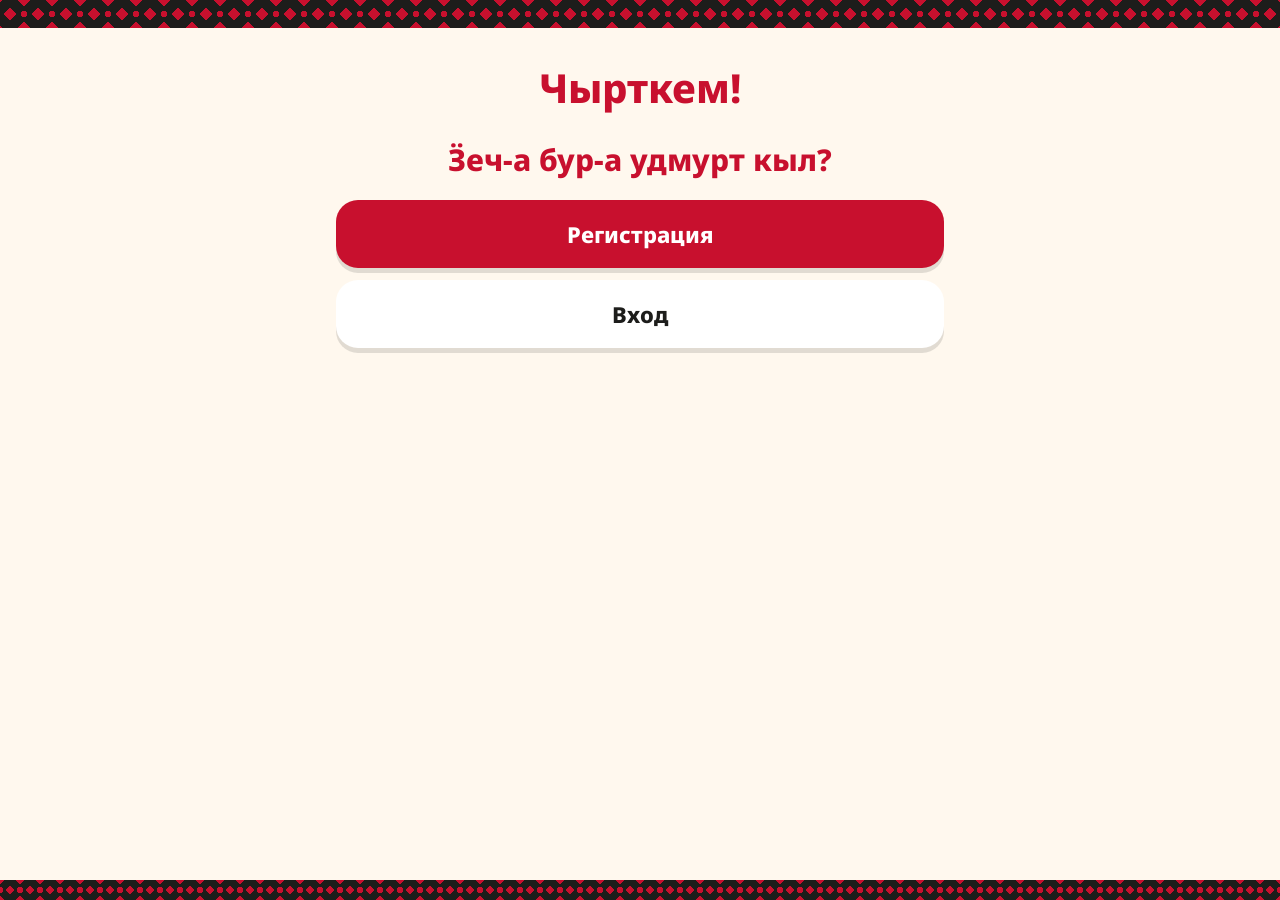
<file: index.html>
<!DOCTYPE html>
<html lang="ru">
<head>
    <meta charset="UTF-8">
    <meta name="viewport" content="width=device-width, initial-scale=1.0">
    <link rel="stylesheet" href="css/style.css">
    <title>Ӟеч-а бур-а удмурт кыл?</title>
</head>
<body>
    <header>

    </header>
    <nav>

    </nav>
    <main>

        <p>Чырткем!</p>
        <h1>Ӟеч-а бур-а удмурт кыл?</h1>
        <a href="html/education.html" hidden>Обучение</a>
        <a href="html/games.html" hidden>Игры</a>
        <a href="html/profile.html" hidden>Профиль</a>
        <a href="html/settings.html" hidden>Настройки</a>

        <section id="auth-screen">
            <button id="open-register">Регистрация</button>
            <button id="open-login">Вход</button>
        </section>

        <section id="register-screen" hidden>
            <p>Регистрация</p>
            <input id="register-name" type="text" placeholder="Имя пользователя">
            <input id="register-password" type="password" placeholder="Пароль">
            <p id="register-error"></p>
            <button id="register-button">Зарегистрироваться</button>
            <button id="register-back">Назад</button>
        </section>

        <section id="login-screen" hidden>
            <p>Вход</p>
            <input id="login-name" type="text" placeholder="Имя пользователя">
            <input id="login-password" type="password" placeholder="Пароль">
            <p id="login-error"></p>
            <button id="login-button">Войти</button>
            <button id="login-back">Назад</button>
        </section>

    </main>
    <footer>

    </footer>

    <script src="lib/sql-wasm.js"></script>
    <script type="module" src="js/auth.js"></script>
</body>
</html>
</file>
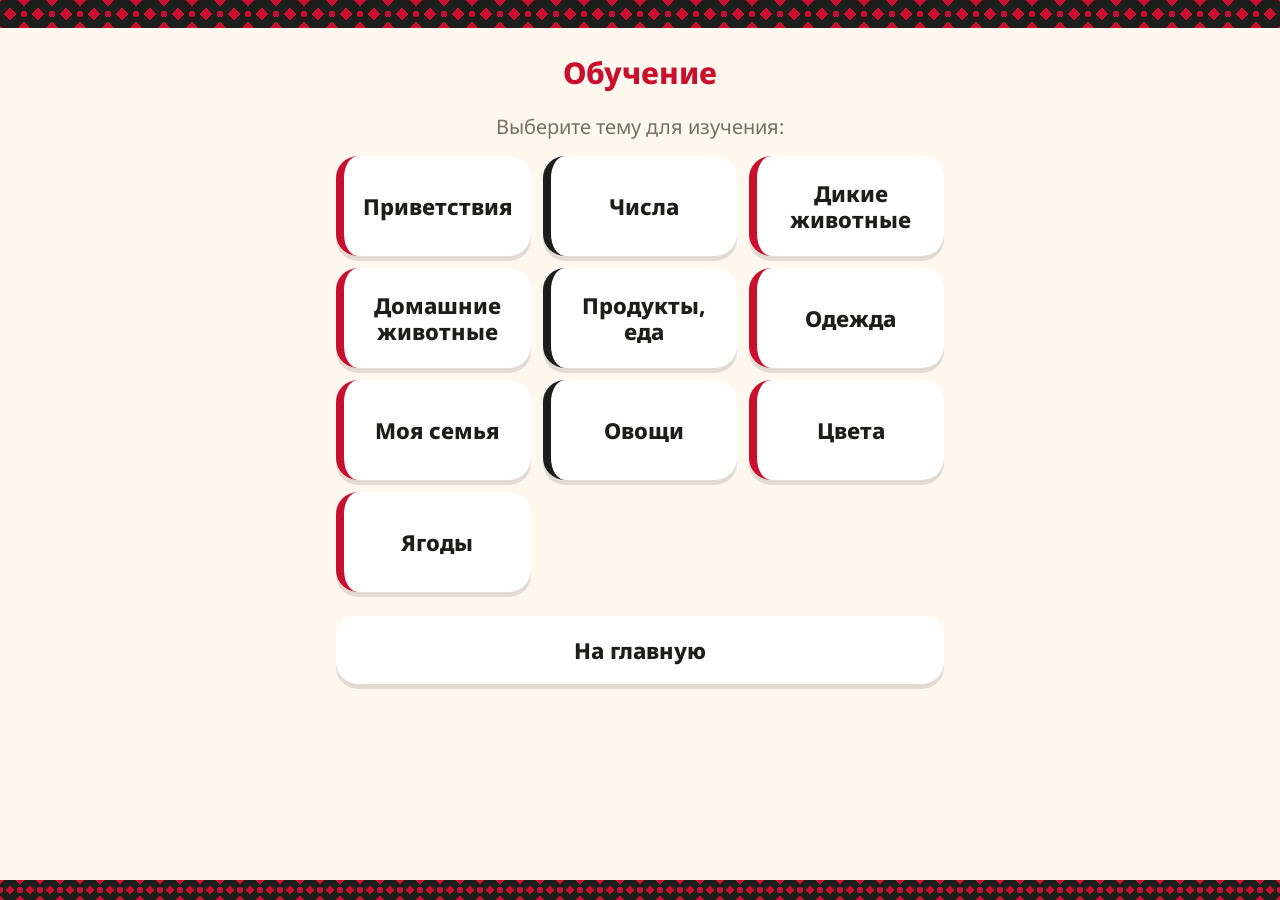
<file: html/education.html>
<!DOCTYPE html>
<html lang="ru">
<head>
    <meta charset="UTF-8">
    <meta name="viewport" content="width=device-width, initial-scale=1.0">
    <link rel="stylesheet" href="../css/style.css">
    <title>Обучение</title>
</head>
<body>
    <header>
        
    </header>
    <nav>

    </nav>
    <main>
        <h1>Обучение</h1>

        <section id="start-screen">
            <p>Выберите тему для изучения:</p>
            <div id="buttons"></div>
            <button id="to-main">На главную</button>
        </section>
        

        <section id="education-screen" hidden>
            <p id="word"></p>
            <p id="pronunciation"></p>
            <p id="translation"></p>
            <p id="count"></p>
            <button id="back">Назад</button>
            <button id="next">Далее</button>
            <button id="to-list">К списку тем</button>
        </section>

    </main>
    <footer>
        
    </footer>

    <script type="module" src="../js/education.js"></script>
</body>
</html>
</file>
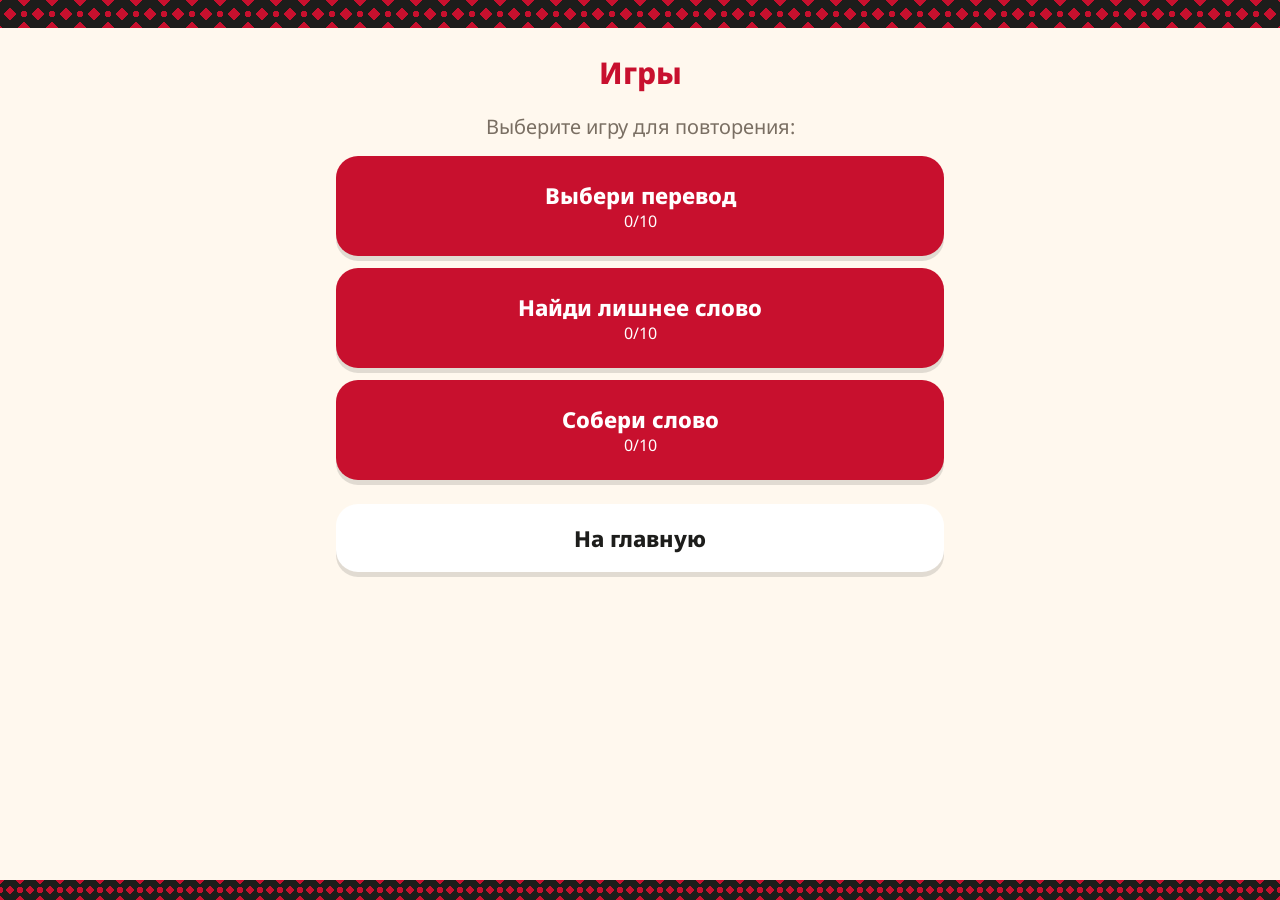
<file: html/games.html>
<!DOCTYPE html>
<html lang="ru">
<head>
    <meta charset="UTF-8">
    <meta name="viewport" content="width=device-width, initial-scale=1.0">
    <link rel="stylesheet" href="../css/style.css">
    <title>Игры</title>
</head>
<body>
    <header>
        
    </header>
    <nav>

    </nav>
    <main>
        <h1>Игры</h1>

        <section id="start-screen">
            <p>Выберите игру для повторения:</p>
            <div>
                <button id="select-translate">Выбери перевод <span id="progress-translate"></span></button>
                <button id="select-wrong">Найди лишнее слово <span id="progress-wrong"></span></button>
                <button id="select-build-word">Собери слово <span id="progress-build-word"></span></button>
            </div>
            <button id="to-main">На главную</button>
        </section>

        <section id="select-screen" hidden>
            <p>Выберите тему:</p>
            <div id="buttons"></div>
            <button id="to-start-screen">Назад</button>
        </section>

        <section id="game-translate-screen" hidden>
            <button id="translate-close">✕</button>
            <p>Переведите на русский</p>
            <p id="translate-word"></p>
            <p id="translate-count"></p>
            <div id="translate-options"></div>
            <button id="translate-next" hidden>Далее</button>
        </section>

        <section id="game-wrong-screen" hidden>
            <button id="wrong-close">✕</button>
            <p>Выберите лишнее слово из списка</p>
            <p id="wrong-words"></p>
            <p id="wrong-count"></p>
            <div id="wrong-options"></div>
            <button id="wrong-next" hidden>Далее</button>
        </section> 

        <section id="game-build-word-screen" hidden>
            <button id="build-word-close">✕</button>
            <p>Составьте слово из букв</p>
            <p id="build-word-text"></p>
            <p id="build-word-count"></p>
            <p id="build-word-answer"></p>
            <div id="build-word-options"></div>
            <button id="build-word-reset">Заново</button>
            <button id="build-word-next" hidden>Далее</button>
        </section>

        <section id="translate-end-screen" hidden>
            <p id="translate-result-text"></p>
            <p id="translate-result-score"></p>
            <button id="translate-play-again">Играть ещё</button>
            <button id="translate-to-themes">К списку тем</button>
        </section>

        <section id="wrong-end-screen" hidden>
            <p id="wrong-result-text"></p>
            <p id="wrong-result-score"></p>
            <button id="wrong-play-again">Играть ещё</button>
            <button id="wrong-to-themes">К списку тем</button>
        </section>

        <section id="build-word-end-screen" hidden>
            <p id="build-word-result-text"></p>
            <p id="build-word-result-score"></p>
            <button id="build-word-play-again">Играть ещё</button>
            <button id="build-word-to-themes">К списку тем</button>
        </section>

    </main>
    <footer>
        
    </footer>

    <script src="../lib/sql-wasm.js"></script>
    <script type="module" src="../js/games.js"></script>
</body>
</html>
</file>
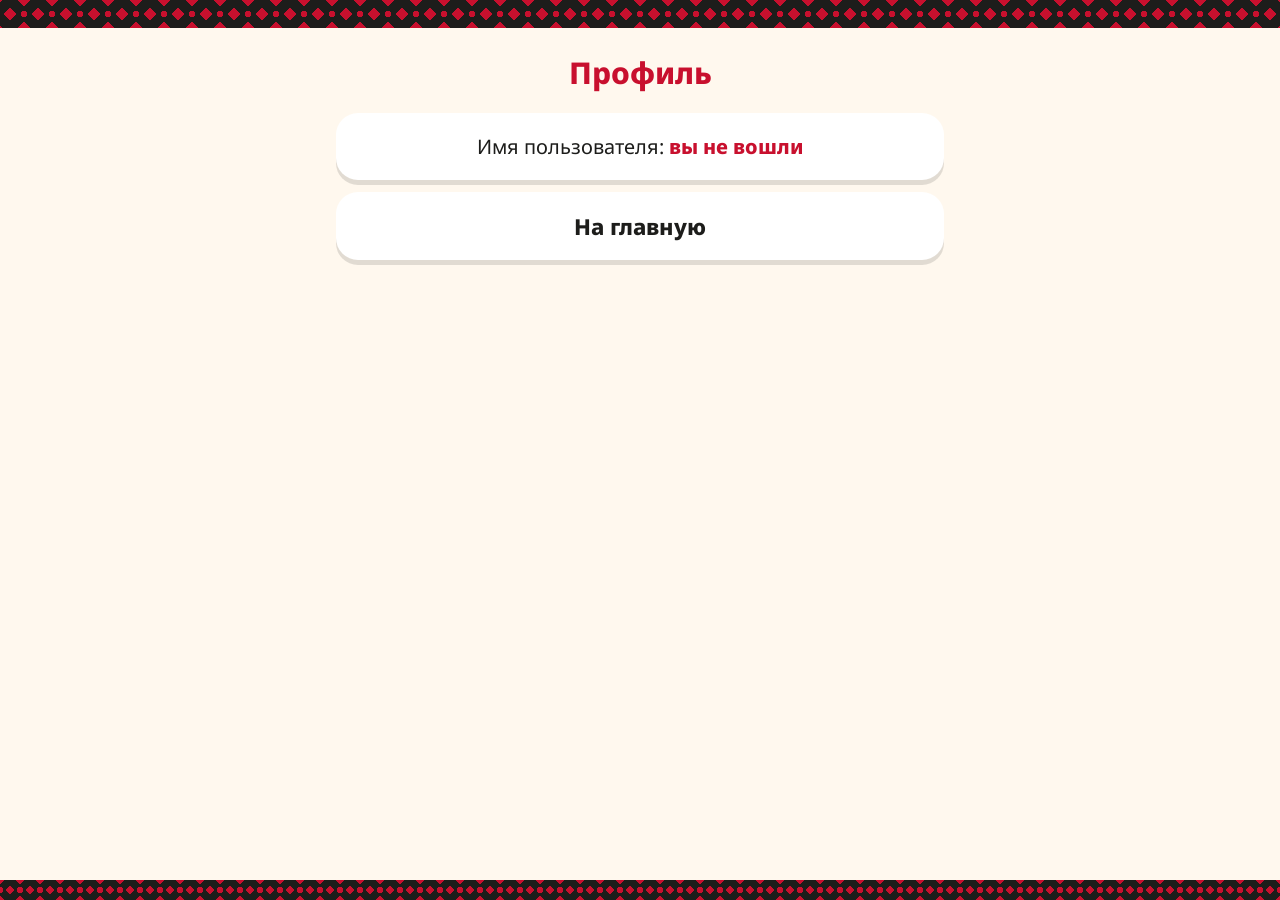
<file: html/profile.html>
<!DOCTYPE html>
<html lang="ru">
<head>
    <meta charset="UTF-8">
    <meta name="viewport" content="width=device-width, initial-scale=1.0">
    <link rel="stylesheet" href="../css/style.css">
    <title>Профиль</title>
</head>
<body>
    <header>

    </header>
    <nav>

    </nav>
    <main>
        <h1>Профиль</h1>

        <section id="profile-screen">
            <p>Имя пользователя: <span id="profile-name"></span></p>
            <button id="open-change-password">Изменить пароль</button>
            <button id="logout-button">Выйти из профиля</button>
            <button id="to-main">На главную</button>
        </section>

        <section id="password-screen" hidden>
            <p>Изменение пароля</p>
            <input id="old-password" type="password" placeholder="Старый пароль">
            <input id="new-password" type="password" placeholder="Новый пароль">
            <p id="password-message"></p>
            <button id="save-password">Сохранить</button>
            <button id="password-back">Назад</button>
        </section>

    </main>

    <div id="logout-confirm" hidden>
        <p>Выйти из профиля?</p>
        <button id="logout-yes">Выйти</button>
        <button id="logout-no">Отмена</button>
    </div>

    <footer>

    </footer>

    <script src="../lib/sql-wasm.js"></script>
    <script type="module" src="../js/profile.js"></script>
</body>
</html>
</file>
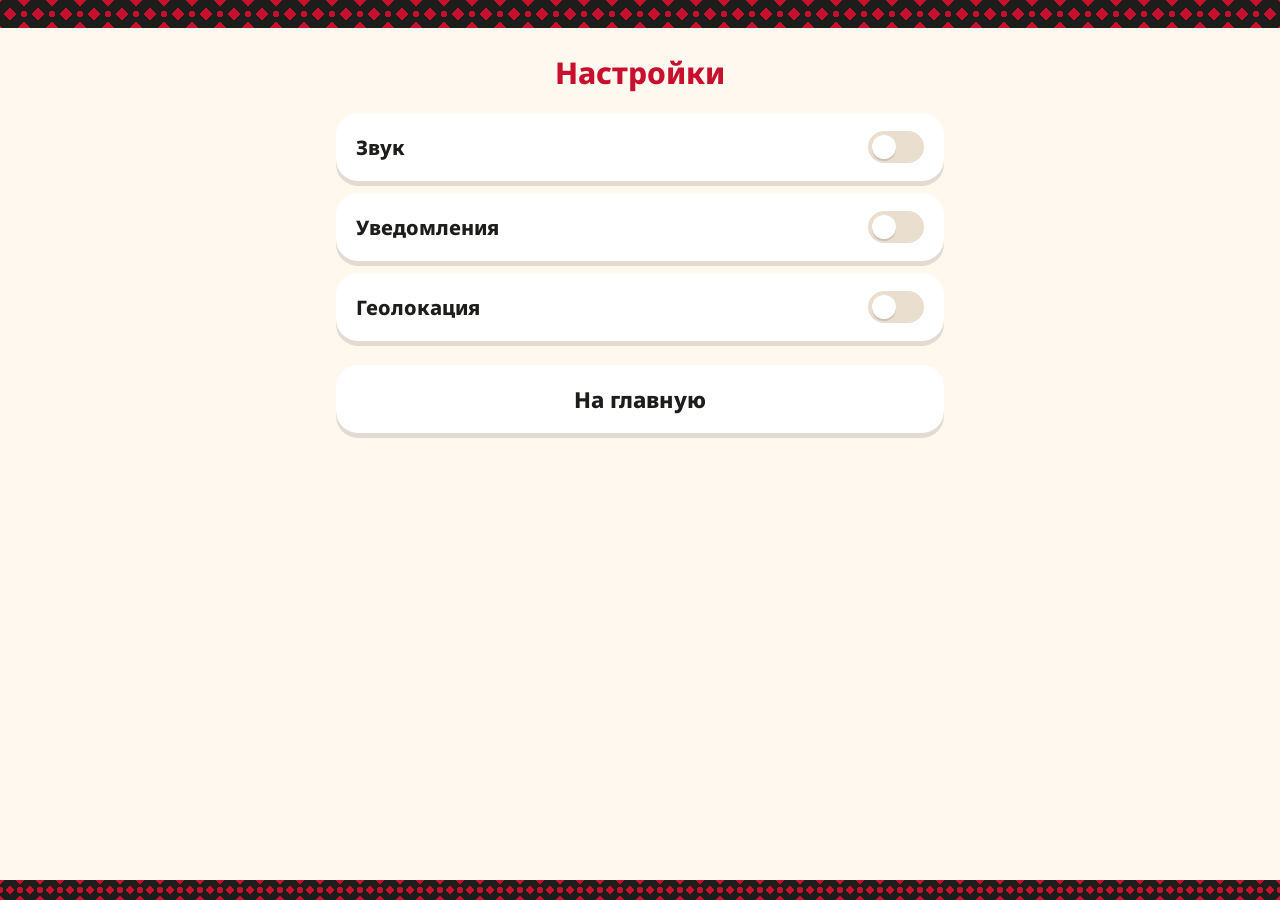
<file: html/settings.html>
<!DOCTYPE html>
<html lang="ru">
<head>
    <meta charset="UTF-8">
    <meta name="viewport" content="width=device-width, initial-scale=1.0">
    <link rel="stylesheet" href="../css/style.css">
    <title>Настройки</title>
</head>
<body>
    <header>

    </header>
    <nav>

    </nav>
    <main>
        <h1>Настройки</h1>

        <section id="settings-screen">
            <div>
                <label><input type="checkbox" id="toggle-sound" role="switch"> Звук</label>
                <label><input type="checkbox" id="toggle-notifications" role="switch"> Уведомления</label>
                <label><input type="checkbox" id="toggle-geolocation" role="switch"> Геолокация</label>
            </div>
            <button id="to-main">На главную</button>
        </section>

    </main>
    <footer>

    </footer>

    <script type="module" src="../js/settings.js"></script>
</body>
</html>
</file>
<file: css/style.css>
@font-face { font-family: 'Noto Sans'; font-weight: 400; font-display: swap; src: url('../font/noto-sans-latin-400-normal.woff2') format('woff2'); unicode-range: U+0000-00FF, U+2000-206F; }
@font-face { font-family: 'Noto Sans'; font-weight: 400; font-display: swap; src: url('../font/noto-sans-cyrillic-400-normal.woff2') format('woff2'); unicode-range: U+0301, U+0400-045F, U+0490-0491, U+04B0-04B1, U+2116; }
@font-face { font-family: 'Noto Sans'; font-weight: 400; font-display: swap; src: url('../font/noto-sans-cyrillic-ext-400-normal.woff2') format('woff2'); unicode-range: U+0460-052F, U+1C80-1C8A, U+20B4, U+2DE0-2DFF, U+A640-A69F; }
@font-face { font-family: 'Noto Sans'; font-weight: 800; font-display: swap; src: url('../font/noto-sans-latin-800-normal.woff2') format('woff2'); unicode-range: U+0000-00FF, U+2000-206F; }
@font-face { font-family: 'Noto Sans'; font-weight: 800; font-display: swap; src: url('../font/noto-sans-cyrillic-800-normal.woff2') format('woff2'); unicode-range: U+0301, U+0400-045F, U+0490-0491, U+04B0-04B1, U+2116; }
@font-face { font-family: 'Noto Sans'; font-weight: 800; font-display: swap; src: url('../font/noto-sans-cyrillic-ext-800-normal.woff2') format('woff2'); unicode-range: U+0460-052F, U+1C80-1C8A, U+20B4, U+2DE0-2DFF, U+A640-A69F; }


:root {
    --red: #c8102e;
    --red-dark: #9e0c24;
    --black: #1d1d1b;
    --cream: #fff8ee;
    --white: #ffffff;
    --muted: #7a6f63;
    --line: #eadfce;
    --green: #2e9e4f;

    --radius: 22px;
    --gap: 16px;
    --tap: 68px;
    --shadow: 0 5px 0 rgba(29, 29, 27, 0.13);

    --spring: cubic-bezier(.34, 1.56, .64, 1);
    --pop: .4s var(--spring);
    --fade: .3s ease-out;
    --step: .06s;

    /* узоры ромбиками */
    --ornament:
        radial-gradient(circle, var(--red) 3px, transparent 3.5px),
        linear-gradient(45deg, transparent 37%, var(--black) 37%, var(--black) 63%, transparent 63%),
        linear-gradient(-45deg, transparent 37%, var(--black) 37%, var(--black) 63%, transparent 63%);
}

* { box-sizing: border-box; }

[hidden] { display: none !important; }

html, body { margin: 0; }

body {
    min-height: 100vh;
    min-height: 100dvh;
    display: flex;
    flex-direction: column;
    background: var(--cream);
    color: var(--black);
    font-family: 'Noto Sans', sans-serif;
    font-size: 18px;
    -webkit-tap-highlight-color: transparent;
}

main {
    flex: 1;
    width: 100%;
    max-width: 640px;
    margin: 0 auto;
    padding: 24px var(--gap);
    text-align: center;
}

h1 {
    margin: 0 0 20px;
    font-size: 30px;
    font-weight: 800;
    color: var(--red);
}

/* закрепление узоров в шапке и подвале */
header, footer {
    position: -webkit-sticky;
    position: sticky;
    z-index: 10;
    height: 28px;
    flex-shrink: 0;
    background-color: var(--red);
    background-image: var(--ornament);
    background-size: 28px 28px;
    background-position: center;
}

header { top: 0; }
footer { bottom: 0; height: 20px; background-size: 20px 20px; }
nav:empty { display: none; }

/* кнопки */
button {
    min-height: var(--tap);
    padding: 8px 24px;
    border: 0;
    border-radius: var(--radius);
    background: var(--red);
    color: var(--white);
    font: inherit;
    font-size: 20px;
    font-weight: 800;
    cursor: pointer;
    box-shadow: var(--shadow);
    touch-action: manipulation;
    -webkit-user-select: none;
    user-select: none;
}

/* анимации кнопок */
button, main > a {
    transition: transform .35s var(--spring), box-shadow .35s var(--spring);
}

button:active, main > a:active {
    transform: translateY(5px) scale(.95);
    box-shadow: 0 0 0 rgba(29, 29, 27, 0);
    transition-duration: .05s;
}

button:disabled { opacity: .35; cursor: default; transform: none; }

/* приветствие "Чырткем!" */
main > p:first-child {
    margin: 8px 0 24px;
    font-size: 40px;
    font-weight: 800;
    color: var(--red);
}

main > h1 + p { font-size: 22px; color: var(--muted); font-weight: 400; }

/* 4 раздела */
main > a {
    display: inline-flex;
    flex-direction: column;
    align-items: center;
    justify-content: center;
    gap: 8px;
    width: calc(50% - 10px);
    min-height: 160px;
    margin-bottom: 16px;
    border-radius: var(--radius);
    background: var(--white);
    box-shadow: var(--shadow);
    color: var(--black);
    font-weight: 800;
    text-decoration: none;
    vertical-align: top;
}

main > a:nth-of-type(odd) { margin-right: 8px; }
main > a { -webkit-user-select: none; user-select: none; }

/* иконки разделов */
main > a::before { font-size: 52px; line-height: 1; }
main > a:nth-of-type(1)::before { content: "📚"; }
main > a:nth-of-type(2)::before { content: "🎲"; }
main > a:nth-of-type(3)::before { content: "🙂"; }
main > a:nth-of-type(4)::before { content: "⚙️"; }

/* выделение 1 раздела красным */
main > a:nth-of-type(1) { background: var(--red); color: var(--white); }


/* выбор темы */
#start-screen > p { color: var(--muted); margin: 0 0 16px; }

#buttons {
    display: grid;
    grid-template-columns: repeat(2, 1fr);
    gap: 12px;
    margin-bottom: 24px;
}

#buttons button {
    min-height: 100px;
    padding: 12px;
    background: var(--white);
    color: var(--black);
    border-left: 8px solid var(--red);
    line-height: 1.2;
}

/* темы, оформленные с черной полоской */
#buttons button:nth-child(3n + 2) { border-left-color: var(--black); }

/* кнопки "на главную" и "назад" */
#to-main, #to-start-screen {
    width: 100%;
    background: var(--white);
    color: var(--black);
}

/* экран карточки слова */
#education-screen {
    display: grid;
    grid-template-columns: 1fr 1fr;
    gap: 12px;
}

/* карточка слова с описанием, произношением */
#word, #pronunciation, #translation, #count { grid-column: 1 / -1; margin: 0; }

#word {
    margin-top: 8px;
    padding: 48px 16px 8px;
    border-radius: var(--radius) var(--radius) 0 0;
    background: var(--white);
    color: var(--red);
    font-size: 40px;
    font-size: clamp(30px, 11vw, 44px);
    font-weight: 800;
    line-height: 1.15;
    word-break: break-word;
}

#pronunciation {
    margin-top: -12px;
    padding: 0 16px;
    background: var(--white);
    color: var(--muted);
    font-style: italic;
}

#pronunciation:empty { padding: 0; }

#translation {
    margin-top: -12px;
    padding: 16px 16px 40px;
    border-radius: 0 0 var(--radius) var(--radius);
    background: var(--white);
    box-shadow: var(--shadow);
    font-size: 26px;
    border-top: 2px dashed var(--line);
}

/* полоска орнамента снизу карточки */
#translation, #translate-word, #build-word-text { position: relative; overflow: hidden; }

#translation::after, #translate-word::after, #build-word-text::after {
    content: "";
    position: absolute;
    left: 0;
    right: 0;
    bottom: 0;
    height: 14px;
    background-color: var(--red);
    background-image: var(--ornament);
    background-size: 14px 14px;
}

#count { color: var(--muted); font-weight: 800; padding: 8px 0; }

#back { background: var(--white); color: var(--black); }
#to-list { grid-column: 1 / -1; background: var(--black); }


/* ИГРЫ */

/* список игр */
#start-screen > div:not([id]) {
    display: grid;
    gap: 12px;
    margin-bottom: 24px;
}

#start-screen > div:not([id]) button { min-height: 100px; }

/* прогресс игры под названием */
#start-screen > div:not([id]) button span { display: block; font-size: 16px; font-weight: 400; }
#start-screen > div:not([id]) button span:empty { display: none; }

#select-screen > p { color: var(--muted); margin: 0 0 16px; }

/* экраны игр: крестик и счетчик сверху, ниже задание, слово, варианты */
section[id^="game-"] {
    display: grid;
    grid-template-columns: auto 1fr;
    align-items: center;
    gap: 12px;
}

#game-translate-screen {
    grid-template-areas:
        "close   count"
        "prompt  prompt"
        "word    word"
        "options options"
        "next    next";
}

#game-wrong-screen {
    grid-template-areas:
        "close   count"
        "prompt  prompt"
        "options options"
        "word    word"
        "next    next";
}

#game-build-word-screen {
    grid-template-areas:
        "close   count"
        "prompt  prompt"
        "word    word"
        "answer  answer"
        "options options"
        "next    next";
}

[id$="-close"] {
    grid-area: close;
    width: 60px;
    min-height: 60px;
    padding: 0;
    border-radius: 50%;
    background: var(--white);
    color: var(--black);
    font-size: 24px;
}

section[id^="game-"] [id$="-count"] { grid-area: count; justify-self: end; margin: 0; padding: 0 8px; color: var(--muted); font-weight: 800; }

section[id^="game-"] > p:first-of-type { grid-area: prompt; margin: 4px 0 0; color: var(--muted); }

/* карточка слова в игре */
#translate-word, #build-word-text {
    grid-area: word;
    margin: 0;
    padding: 36px 16px 50px;
    border-radius: var(--radius);
    background: var(--white);
    box-shadow: var(--shadow);
    color: var(--red);
    font-size: 40px;
    font-size: clamp(30px, 11vw, 44px);
    font-weight: 800;
    line-height: 1.15;
    word-break: break-word;
}

/* лишнее слово появляется после ответа */
#wrong-words {
    grid-area: word;
    margin: 0;
    padding: 12px 16px;
    border-radius: var(--radius);
    background: var(--white);
    font-weight: 800;
}

#wrong-words:empty { display: none; }

/* варианты ответа 2х2 */
[id$="-options"] {
    grid-area: options;
    display: grid;
    grid-template-columns: 1fr 1fr;
    gap: 12px;
}

.option {
    min-height: 96px;
    padding: 8px 12px;
    background: var(--white);
    color: var(--black);
    line-height: 1.2;
    overflow-wrap: break-word;   /* переносит только если слово совсем не влезает */
}

.option.correct { background: var(--green); color: var(--white); }
.option.wrong   { background: var(--red);   color: var(--white); }

/* собери слово: буквы плитками */
#build-word-options { grid-template-columns: repeat(auto-fit, minmax(56px, 1fr)); }

.chars {
    min-height: 64px;
    padding: 0;
    background: var(--white);
    color: var(--black);
    font-size: 28px;
}

/* собранное слово */
#build-word-answer {
    grid-area: answer;
    min-height: var(--tap);
    margin: 0;
    padding: 12px 16px;
    border: 2px dashed var(--line);
    border-radius: var(--radius);
    background: var(--white);
    font-size: 32px;
    font-weight: 800;
    letter-spacing: 2px;
}

#build-word-answer.correct { border-color: var(--green); background: var(--green); color: var(--white); }
#build-word-answer.wrong   { border-color: var(--red);   background: var(--red);   color: var(--white); }

/* "заново" и "далее" на одном месте, видна одна из них */
section[id^="game-"] [id$="-next"], #build-word-reset { grid-area: next; }
#build-word-reset { background: var(--white); color: var(--black); }

/* экраны результата */
section[id$="-end-screen"] {
    display: flex;
    flex-direction: column;
    gap: 12px;
    padding-top: 24px;
}

[id$="-result-text"] { margin: 0; font-size: 40px; font-size: clamp(28px, 10vw, 40px); font-weight: 800; color: var(--red); }
[id$="-result-score"] { margin: 0 0 16px; font-size: 20px; color: var(--muted); }
[id$="-to-themes"] { background: var(--white); color: var(--black); }


/* ВХОД, ПРОФИЛЬ, НАСТРОЙКИ */

#auth-screen, #register-screen, #login-screen,
#profile-screen, #password-screen, #settings-screen {
    display: flex;
    flex-direction: column;
    gap: 12px;
}

/* заголовок формы */
#register-screen > p:first-child, #login-screen > p:first-child, #password-screen > p:first-child {
    margin: 0 0 4px;
    font-size: 24px;
    font-weight: 800;
}

/* поля ввода */
input[type="text"], input[type="password"] {
    width: 100%;
    min-height: var(--tap);
    padding: 0 20px;
    border: 2px solid var(--line);
    border-radius: var(--radius);
    background: var(--white);
    color: var(--black);
    font: inherit;
    font-size: 20px;
}

input[type="text"]:focus, input[type="password"]:focus { outline: none; border-color: var(--red); }

/* ошибки и сообщения */
#register-error, #login-error, #password-message { margin: 0; color: var(--red); font-size: 18px; }
#register-error:empty, #login-error:empty, #password-message:empty { display: none; }

/* второстепенные кнопки белые */
#open-login, #register-back, #login-back, #password-back, #open-change-password {
    background: var(--white);
    color: var(--black);
}

/* имя пользователя в профиле */
#profile-screen > p {
    margin: 0;
    padding: 20px;
    border-radius: var(--radius);
    background: var(--white);
    box-shadow: var(--shadow);
    font-size: 20px;
}

#profile-name { color: var(--red); font-weight: 800; }

/* настройки: строка с переключателем */
#settings-screen > div { display: flex; flex-direction: column; gap: 12px; margin-bottom: 12px; }

#settings-screen label {
    display: flex;
    flex-direction: row-reverse;
    justify-content: space-between;
    align-items: center;
    min-height: var(--tap);
    padding: 0 20px;
    border-radius: var(--radius);
    background: var(--white);
    box-shadow: var(--shadow);
    font-weight: 800;
    cursor: pointer;
}

/* переключатель вместо галочки */
input[role="switch"] {
    -webkit-appearance: none;
    appearance: none;
    position: relative;
    flex-shrink: 0;
    width: 56px;
    height: 32px;
    margin: 0;
    border-radius: 16px;
    background: var(--line);
    cursor: pointer;
    transition: background .2s;
}

input[role="switch"]::before {
    content: "";
    position: absolute;
    top: 4px;
    left: 4px;
    width: 24px;
    height: 24px;
    border-radius: 50%;
    background: var(--white);
    box-shadow: 0 2px 0 rgba(29, 29, 27, 0.15);
    transition: transform .35s var(--spring);
}

input[role="switch"]:checked { background: var(--green); }
input[role="switch"]:checked::before { transform: translateX(24px); }

/* выход из профиля */
#logout-button { background: var(--white); color: var(--red); }

/* окно подтверждения выхода, фон вокруг затемнен тенью */
#logout-confirm {
    position: fixed;
    top: 0;
    bottom: 0;
    left: var(--gap);
    right: var(--gap);
    z-index: 50;
    display: flex;
    flex-direction: column;
    justify-content: center;
    gap: 12px;
    max-width: 400px;
    margin: auto;
    height: -webkit-fit-content;
    height: fit-content;
    padding: 24px;
    border-radius: var(--radius);
    background: var(--white);
    box-shadow: 0 0 0 100vmax rgba(29, 29, 27, 0.45);
    text-align: center;
    animation: fade var(--fade) backwards;
}

#logout-confirm p { margin: 0 0 8px; font-size: 24px; font-weight: 800; }
#logout-no { background: var(--cream); color: var(--black); }

/* дефолтные телефоны */
@media (max-width: 389px) {
    .option { padding: 8px 6px; font-size: 18px; }
}

/* узкие телефоны */
@media (max-width: 359px) {
    body { font-size: 16px; }
    main { padding: 16px 12px; }
    button { font-size: 18px; padding: 8px 16px; }
    main > a { min-height: 136px; }
    main > a::before { font-size: 44px; }
    #buttons button { min-height: 88px; }
    .option { min-height: 84px; }
}

/* под планшет */
@media (min-width: 720px) {
    body { font-size: 20px; }
    #buttons { grid-template-columns: repeat(3, 1fr); }
    button { font-size: 22px; }
    main > a { min-height: 190px; }
    #word, #translate-word, #build-word-text { font-size: 56px; }
    .option { min-height: 110px; }
}

/* невысокие экраны */
@media (max-height: 720px) {
    main { padding-top: 12px; }
    h1 { font-size: 24px; margin-bottom: 10px; }
    main > p:first-child { font-size: 32px; margin: 0 0 12px; }
    main > a { min-height: 128px; margin-bottom: 12px; }
    #buttons button { min-height: 84px; }

    #word { padding-top: 28px; }
    #translation { padding-bottom: 32px; }

    section[id^="game-"] { gap: 8px; }
    [id$="-close"] { width: 52px; min-height: 52px; }
    #translate-word, #build-word-text { padding: 18px 16px 34px; }
    section[id^="game-"] > p:first-of-type { margin: 0; }
    .option { min-height: 76px; }
}


/* сильно низкие экраны */
@media (max-height: 600px) {
    :root { --tap: 60px; }
    main { padding-top: 8px; }
    h1 { font-size: 20px; margin-bottom: 4px; }
    section[id^="game-"] { gap: 6px; }
    [id$="-close"] { width: 48px; min-height: 48px; font-size: 20px; }
    #translate-word, #build-word-text { padding: 10px 16px 28px; font-size: 30px; }
    .chars { min-height: 56px; }
    .option { min-height: 62px; }
}

#to-main, #to-start-screen {
    position: -webkit-sticky;
    position: sticky;
    bottom: 28px;
    z-index: 7;
}


@supports (animation-timeline: scroll()) {

    /* затухание контента */
    body::before {
        content: "";
        position: fixed;
        left: 0;
        right: 0;
        bottom: 20px;
        z-index: 5;
        max-width: 640px;
        height: calc(var(--tap) + 72px);
        margin: 0 auto;
        background: linear-gradient(rgba(255, 248, 238, 0), var(--cream) 56px);
        pointer-events: none;
        opacity: 0;
        animation: hint-fade linear both;
        animation-duration: auto;
        animation-timeline: scroll(root);
    }

    /* стрелка вниз над кнопкой "назад" */
    body::after {
        content: "↓";
        position: fixed;
        left: 50%;
        bottom: calc(20px + var(--tap) + 22px);
        z-index: 6;
        width: 44px;
        height: 44px;
        margin-left: -22px;
        border-radius: 50%;
        background: var(--red);
        color: var(--white);
        font-size: 24px;
        font-weight: 800;
        line-height: 44px;
        text-align: center;
        box-shadow: var(--shadow);
        pointer-events: none;
        opacity: 0;
        animation: hint-bounce 1.2s ease-in-out infinite, hint-fade linear both;
        animation-duration: 1.2s, auto;
        animation-timeline: auto, scroll(root);
    }
}



@keyframes pop {
    from { opacity: 0; transform: scale(.6); }
}

@keyframes fade-up {
    from { opacity: 0; transform: translateY(12px); }
}

@keyframes fade {
    from { opacity: 0; }
}

/* карточка не меняется, только слово */
@keyframes text-in {
    from { color: transparent; }
}

/* верный ответ пружинит */
@keyframes jelly {
    0%, 100% { transform: none; }
    30%      { transform: scale(1.15, .85); }
    45%      { transform: scale(.9, 1.1); }
    60%      { transform: scale(1.05, .95); }
    75%      { transform: scale(.98, 1.02); }
}

/* галочка на верном ответе */
@keyframes badge-in {
    0%   { opacity: 0; transform: scale(0) rotate(-180deg); }
    70%  { opacity: 1; transform: scale(1.3) rotate(15deg); }
    100% { opacity: 1; transform: none; }
}

/* неверный ответ, покачивается по горизонтали */
@keyframes shake {
    0%, 100% { transform: none; }
    25%      { transform: translateX(-8px); }
    50%      { transform: translateX(6px); }
    75%      { transform: translateX(-3px); }
}

/* неверный ответ краснеет с задержкой */
@keyframes wrong-in {
    from { background: var(--white); color: var(--black); }
}

/* ромбики на экране результата */
@keyframes fall {
    0%   { opacity: 1; transform: translateY(-100%); }
    85%  { opacity: 1; }
    100% { opacity: 0; transform: translateY(100vh); }
}

@keyframes hint-fade {
    0%, 55% { opacity: 1; }
    100%    { opacity: 0; }
}

/* стрелка подсказки прыгает вниз-вверх */
@keyframes hint-bounce {
    0%, 100% { transform: none; }
    50%      { transform: translateY(6px); }
}

@keyframes sway {
    0%, 100% { margin-left: -12px; }
    50%      { margin-left: 12px; }
}


/* главная - "Чырткем!" и плитки */
main > p:first-child { animation: pop var(--pop) backwards; }

main > a { animation: pop var(--pop) backwards; }
main > a:nth-of-type(1) { animation-delay: calc(var(--step) * 2); }
main > a:nth-of-type(2) { animation-delay: calc(var(--step) * 3); }
main > a:nth-of-type(3) { animation-delay: calc(var(--step) * 4); }
main > a:nth-of-type(4) { animation-delay: calc(var(--step) * 5); }

/* фейд на каждом экране */
h1 { animation: fade-up var(--fade) backwards; }
main > section:not([hidden]) { animation: fade-up var(--fade) backwards; }

#start-screen:not([hidden]), #select-screen:not([hidden]) { animation: none; }
#start-screen > p, #select-screen > p { animation: fade-up var(--fade) backwards; }
#to-main, #to-start-screen { animation: pop var(--pop) backwards; animation-delay: calc(var(--step) * 3); }

/* кнопки тем и игр прыгают по очереди */
#buttons button,
#start-screen > div:not([id]) button { animation: pop var(--pop) backwards; }

#buttons button:nth-child(1) { animation-delay: calc(var(--step) * 1); }
#buttons button:nth-child(2) { animation-delay: calc(var(--step) * 2); }
#buttons button:nth-child(3) { animation-delay: calc(var(--step) * 3); }
#buttons button:nth-child(4) { animation-delay: calc(var(--step) * 4); }
#buttons button:nth-child(5) { animation-delay: calc(var(--step) * 5); }
#buttons button:nth-child(6) { animation-delay: calc(var(--step) * 6); }
#buttons button:nth-child(7) { animation-delay: calc(var(--step) * 7); }
#buttons button:nth-child(n + 8) { animation-delay: calc(var(--step) * 8); }

/* смена слова */
.appear { animation: text-in var(--fade) backwards; }

/* варианты ответа прыгают по очереди */
.option { animation: pop var(--pop) backwards; }
.option:nth-child(1) { animation-delay: calc(var(--step) * 2); }
.option:nth-child(2) { animation-delay: calc(var(--step) * 3); }
.option:nth-child(3) { animation-delay: calc(var(--step) * 4); }
.option:nth-child(n + 4) { animation-delay: calc(var(--step) * 5); }

/* верный ответ сразу, без задержки появления */
.correct, .option.correct { position: relative; overflow: visible; animation: jelly .6s ease-out; }

.correct::after {
    content: "✓";
    position: absolute;
    top: -10px;
    right: -6px;
    width: 34px;
    height: 34px;
    border-radius: 50%;
    background: var(--white);
    color: var(--green);
    font-size: 20px;
    line-height: 34px;
    box-shadow: 0 3px 0 rgba(29, 29, 27, 0.15);
    animation: badge-in .5s .15s cubic-bezier(.34, 1.56, .64, 1) backwards;
}

/* неверный ответ после верного */
.wrong, .option.wrong { animation: wrong-in .2s .6s backwards, shake .4s .6s ease-in-out; }

.correct:disabled, .wrong:disabled { opacity: 1; }

/* собранное слово: без задержки, верного варианта отдельно нет */
#build-word-answer.wrong { animation: wrong-in .2s backwards, shake .4s ease-in-out; }

section[id^="game-"] [id$="-next"]:not([hidden]) { animation: pop var(--pop) backwards; }

/* буквы прыгают по очереди */
.chars { animation: pop var(--pop) backwards; }
.chars:nth-child(2) { animation-delay: calc(var(--step) * 1); }
.chars:nth-child(3) { animation-delay: calc(var(--step) * 2); }
.chars:nth-child(4) { animation-delay: calc(var(--step) * 3); }
.chars:nth-child(n + 5) { animation-delay: calc(var(--step) * 4); }

[id$="-result-text"]  { animation: pop var(--pop) backwards; animation-delay: calc(var(--step) * 2); }
[id$="-result-score"] { animation: fade-up var(--fade) backwards; animation-delay: calc(var(--step) * 5); }
section[id$="-end-screen"] button { animation: pop var(--pop) backwards; }
[id$="-play-again"] { animation-delay: calc(var(--step) * 7); }
[id$="-to-themes"]  { animation-delay: calc(var(--step) * 8); }

section[id$="-end-screen"]:not([hidden]) { animation: fade var(--fade) backwards; }

/* строки настроек прыгают по очереди */
#settings-screen label { animation: pop var(--pop) backwards; }
#settings-screen label:nth-child(2) { animation-delay: calc(var(--step) * 1); }
#settings-screen label:nth-child(3) { animation-delay: calc(var(--step) * 2); }

section[id$="-end-screen"]::before,
section[id$="-end-screen"]::after {
    position: fixed;
    top: 0;
    left: 0;
    right: 0;
    z-index: 100;
    pointer-events: none;
    white-space: pre;
    text-align: center;
    word-spacing: 3vw;
    line-height: 9vh;
    opacity: 0;
}

section[id$="-end-screen"]::before {
    content: "◆   ◆  ◆     ◆ ◆   ◆\A  ◆     ◆   ◆  ◆     ◆\A◆  ◆      ◆    ◆  ◆\A    ◆  ◆   ◆      ◆  ◆\A ◆      ◆  ◆   ◆    ◆\A   ◆   ◆     ◆  ◆   ◆";
    color: var(--red);
    font-size: 22px;
    animation: fall 2.6s .1s ease-in, sway 1.3s ease-in-out 2;
}

section[id$="-end-screen"]::after {
    content: "  ◆    ◆   ◆  ◆      ◆\A◆   ◆      ◆   ◆  ◆\A    ◆  ◆    ◆     ◆  ◆\A ◆     ◆  ◆   ◆     ◆\A   ◆  ◆      ◆  ◆   ◆";
    color: var(--black);
    font-size: 14px;
    animation: fall 3.2s .4s ease-in, sway 1.6s .4s ease-in-out 2;
}


/* если в системе отключены анимации */
@media (prefers-reduced-motion: reduce) {
    *, *::before, *::after {
        animation-duration: .01ms !important;
        animation-delay: 0s !important;
        animation-iteration-count: 1 !important;
        transition-duration: .01ms !important;
    }
}
</file>
